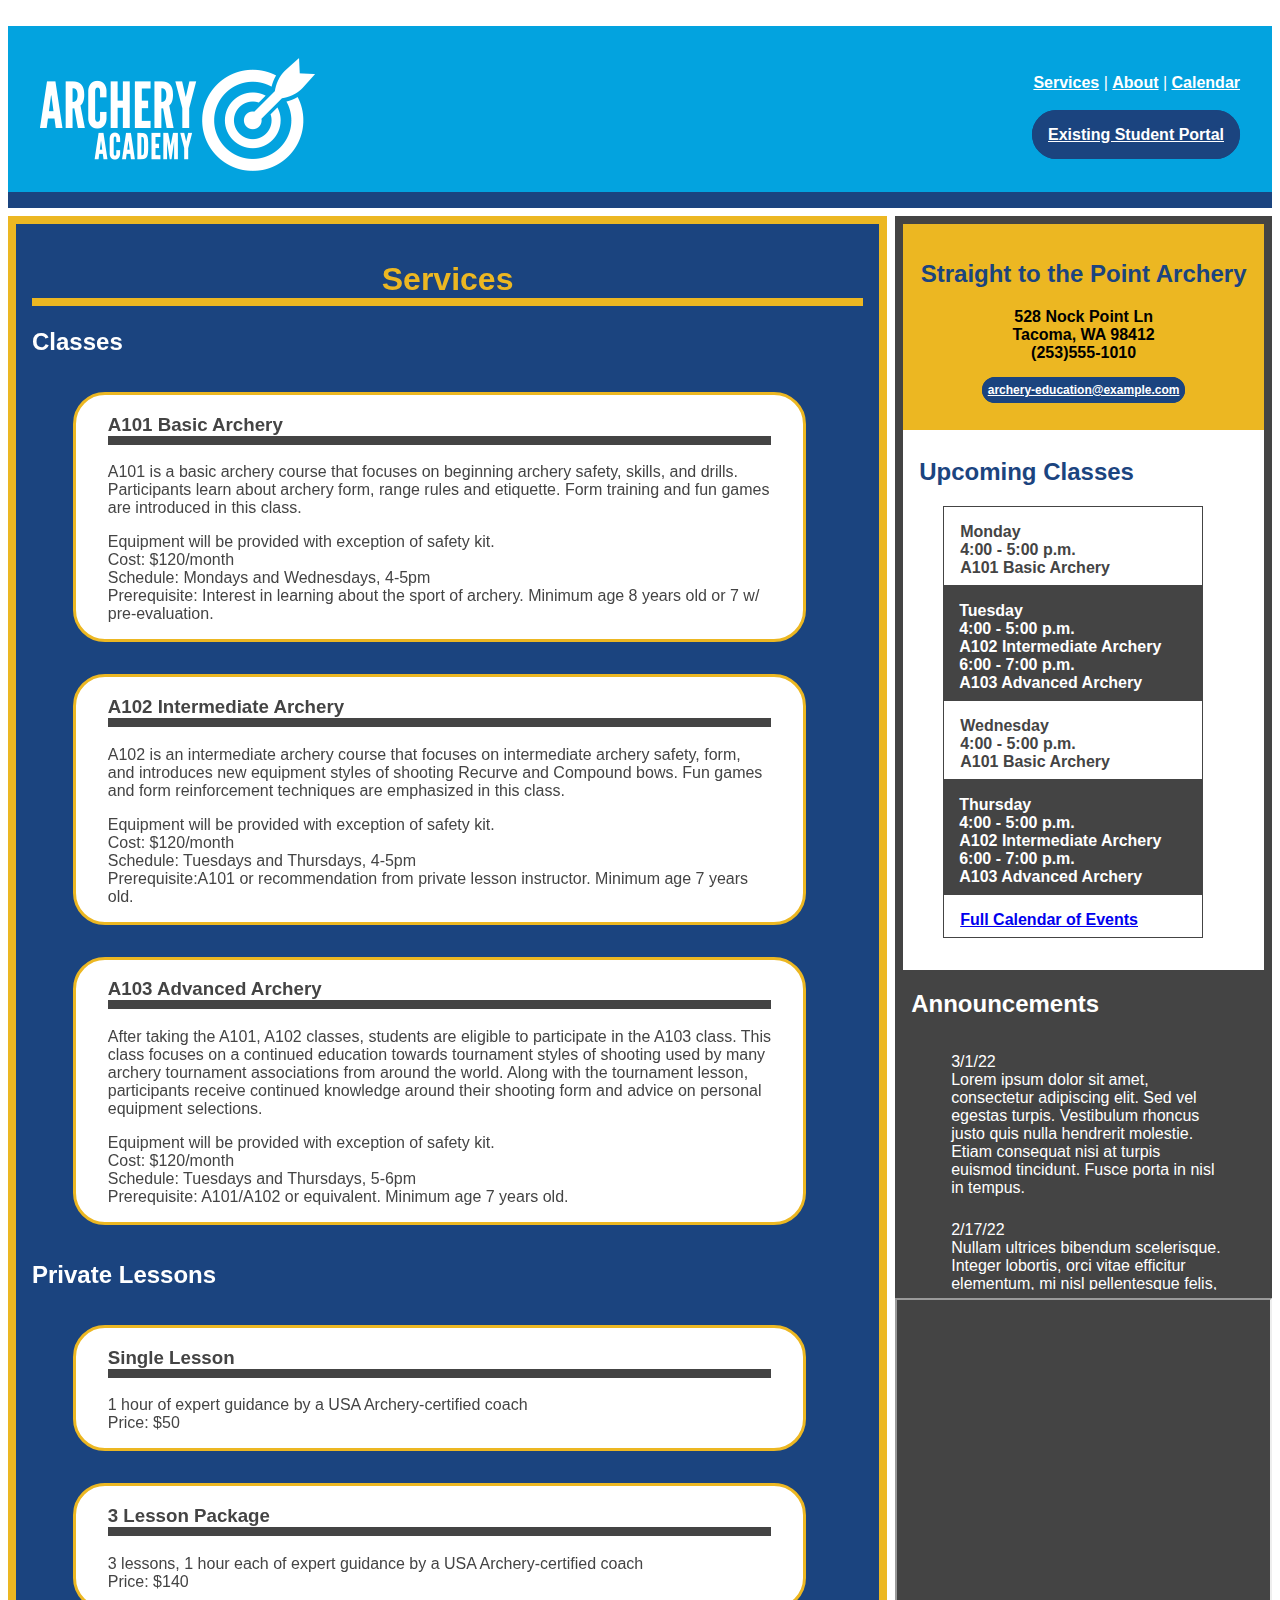
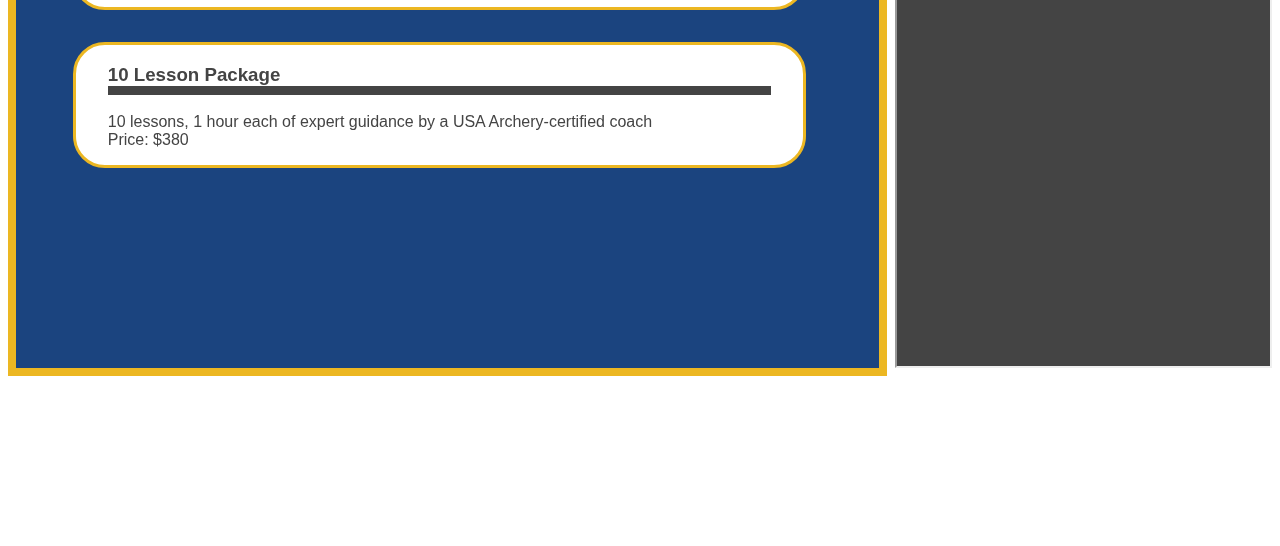
<file: index.html>
<!DOCTYPE html>
<html lang="en" dir="ltr">
  <head>
    <meta charset="utf-8">
    <title>Straight to the Point Archery</title>
    <link rel ="stylesheet" type="text/css" href="styles/stylesheet.css">
</head>
<body>
    <a href="main-content" class="hidden">Skip to main content</a>
    <header>
      <div class="header-grid">
        <div class="header1">
          <img src="images/archeryAcademy-logo-white.png" alt="Archery Academy Logo with an arrow in a bullseye">
        </div>
  <nav>
    <div class="header2">
    <p>
      <a href="index.html">Services</a> | <a href="about.html">About</a> | <a href="#">Calendar</a>
    </p>
    </div>
    <br>
    <div class="header3"><a href="#" class="portal">Existing Student Portal</a></div>
  </nav>
  </div>
</header>
<div class="services-grid">

  <!--right sidebar-->
  <div class="aside">
  <aside>
    <section class="info">
      <h2>Straight to the Point Archery</h2>
        <p>528 Nock Point Ln<br>
        Tacoma, WA 98412<br>
        (253)555-1010<br><br>
        <a href="archery-education@example.com">archery-education@example.com</a><br>
        </p>
    </section>
    <section class="upcoming">
      <h2>Upcoming Classes</h2>
      <ul class="schedule">
        <li>Monday<br>
          4:00 - 5:00 p.m.<br>
          A101 Basic Archery</li>
        <li>Tuesday<br>
          4:00 - 5:00 p.m.<br>
          A102 Intermediate Archery<br>
          6:00 - 7:00 p.m.<br>
          A103 Advanced Archery</li>
        <li>Wednesday<br>
          4:00 - 5:00 p.m.<br>
          A101 Basic Archery</li>
        <li>Thursday<br>
          4:00 - 5:00 p.m.<br>
          A102 Intermediate Archery<br>
          6:00 - 7:00 p.m.<br>
          A103 Advanced Archery</li>
        <li><a href="#">Full Calendar of Events</a></li>
      </ul>
    </section>
    <section class="announcements">
      <h2>Announcements</h2>
      <ul>
        <li>3/1/22<br>Lorem ipsum dolor sit amet, consectetur adipiscing elit. Sed vel egestas turpis. Vestibulum rhoncus justo quis nulla hendrerit molestie. Etiam consequat nisi at turpis euismod tincidunt. Fusce porta in nisl in tempus. </li>
        <li>2/17/22<br>Nullam ultrices bibendum scelerisque. Integer lobortis, orci vitae efficitur elementum, mi nisl pellentesque felis, sed vulputate massa turpis nec risus. Maecenas convallis ligula eget ligula fermentum rutrum. Phasellus quam ante, molestie et nibh at, vulputate congue velit. Vivamus efficitur tortor ut scelerisque commodo. In hendrerit, lorem a gravida porta, sem diam volutpat ligula, id interdum sem lacus et diam. Praesent laoreet, mi eu volutpat egestas, eros ante posuere magna, vel euismod velit diam nec dui.</li>
        <li>1/15/22<br>Maecenas fringilla justo vitae maximus sagittis. Quisque at finibus ex. Pellentesque libero sapien, pulvinar eget arcu sit amet, sagittis rhoncus ipsum. Suspendisse eget massa pulvinar, aliquet erat eget, pretium massa. Vivamus erat tellus, vehicula eu ligula nec, volutpat laoreet neque.</li>
        <li>11/22/21<br>Maecenas fringilla justo vitae maximus sagittis. Quisque at finibus ex. Pellentesque libero sapien, pulvinar eget arcu sit amet, sagittis rhoncus ipsum. Suspendisse eget massa pulvinar, aliquet erat eget, pretium massa. Vivamus erat tellus, vehicula eu ligula nec, volutpat laoreet neque.</li>
      </ul>
    </section>
      <div style="padding:177.78% 0 0 0;position:relative;"> <iframe src="https://player.vimeo.com/video/221203063?h=34d4330fe1&loop=1" style="position:absolute;top:0;left:0;width:100%;height:100%;" allow="autoplay; fullscreen; picture-in-picture" allowfullscreen></iframe></div><script src="https://player.vimeo.com/api/player.js"></script>
  </aside>
  </div>
  <!--end right sidebar, begin left body-->

<div class="services" id="main-content">
<article>
  <h1>Services</h1>
  <section>
    <h2 class="white">Classes</h2>
    <div class="container">
      <div class="box">
        <h3>A101 Basic Archery</h3>
        <p>A101 is a basic archery course that focuses on beginning archery safety, skills, and drills. Participants learn about archery form, range rules and etiquette. Form training and fun games are introduced in this class.</p>
        <p>Equipment will be provided with exception of safety kit.<br>
        		Cost: $120/month<br>
        		Schedule: Mondays and Wednesdays, 4-5pm<br>
        		Prerequisite:   Interest in learning about the sport of archery. Minimum age  8 years old or 7 w/ pre-evaluation.</p>
      </div>
      <div class="box">
        <h3>A102 Intermediate Archery</h3>
        <p>A102 is an intermediate archery course that focuses on intermediate archery safety, form, and introduces new equipment styles of shooting Recurve and Compound bows. Fun games and form reinforcement techniques are emphasized in this class.</p>
        <p>Equipment will be provided with exception of safety kit.<br>
        		Cost: $120/month<br>
        		Schedule: Tuesdays and Thursdays, 4-5pm<br>
        		Prerequisite:A101 or recommendation from private lesson instructor. Minimum age  7 years old.</p>
      </div>
      <div class="box">
        <h3>A103 Advanced Archery</h3>
        <p>After taking the A101, A102 classes, students are eligible to participate in the A103 class. This class focuses on a continued education towards tournament styles of shooting used by many archery tournament associations from around the world. Along with the tournament lesson, participants receive continued knowledge around their shooting form and advice on personal equipment selections.</p>
        <p>Equipment will be provided with exception of safety kit.<br>
        		Cost: $120/month<br>
        		Schedule: Tuesdays and Thursdays, 5-6pm<br>
        		Prerequisite:  A101/A102 or equivalent. Minimum age  7 years old.</p>
        </div>
      </div>
  </section>
  <section>
    <h2 class="white">Private Lessons</h2>
    <div class="container">
      <div class="box">
          <h3>Single Lesson</h3>
          <p>1 hour of expert guidance by a USA Archery-certified coach<br>
      		Price: $50</p>
        </div>
        <div class="box">
          <h3>3 Lesson Package</h3>
          <p>3 lessons, 1 hour each of expert guidance by a USA Archery-certified coach<br>
      		Price: $140</p>
          </div>
          <div class="box">
          <h3>10 Lesson Package</h3>
          <p>10 lessons, 1 hour each of expert guidance by a USA Archery-certified coach<br>
      		Price: $380</p>
        </div>
      </div>
  </section>
</article>
</div>
</div>
<footer>
  <div class="footer-grid">
  <div class="footer1">
    <h2 class="white">Straight to the Point Archery</h2>
    <h5>Established 2005</h5>
  </div>
  <div class="footer2">
    <img src="images/archeryAcademy-logo-white.png" alt="Archery Academy Logo with an arrow in a bullseye">
  </div>
  <div class="footer3">
    <p>Associations<br>
      <span class="sr-only">These 4 Association links will open in a new tab</span>
      <a href="#" class="white">USAA</a> <br>
      <a href="#" class="white">WSAA</a> <br>
      <a href="#" class="white">WSB</a> <br>
      <a href="#" class="white">NFAA</a> <br></p>
  </div>
  </div>
</footer>
  </body>
</html>
</file>
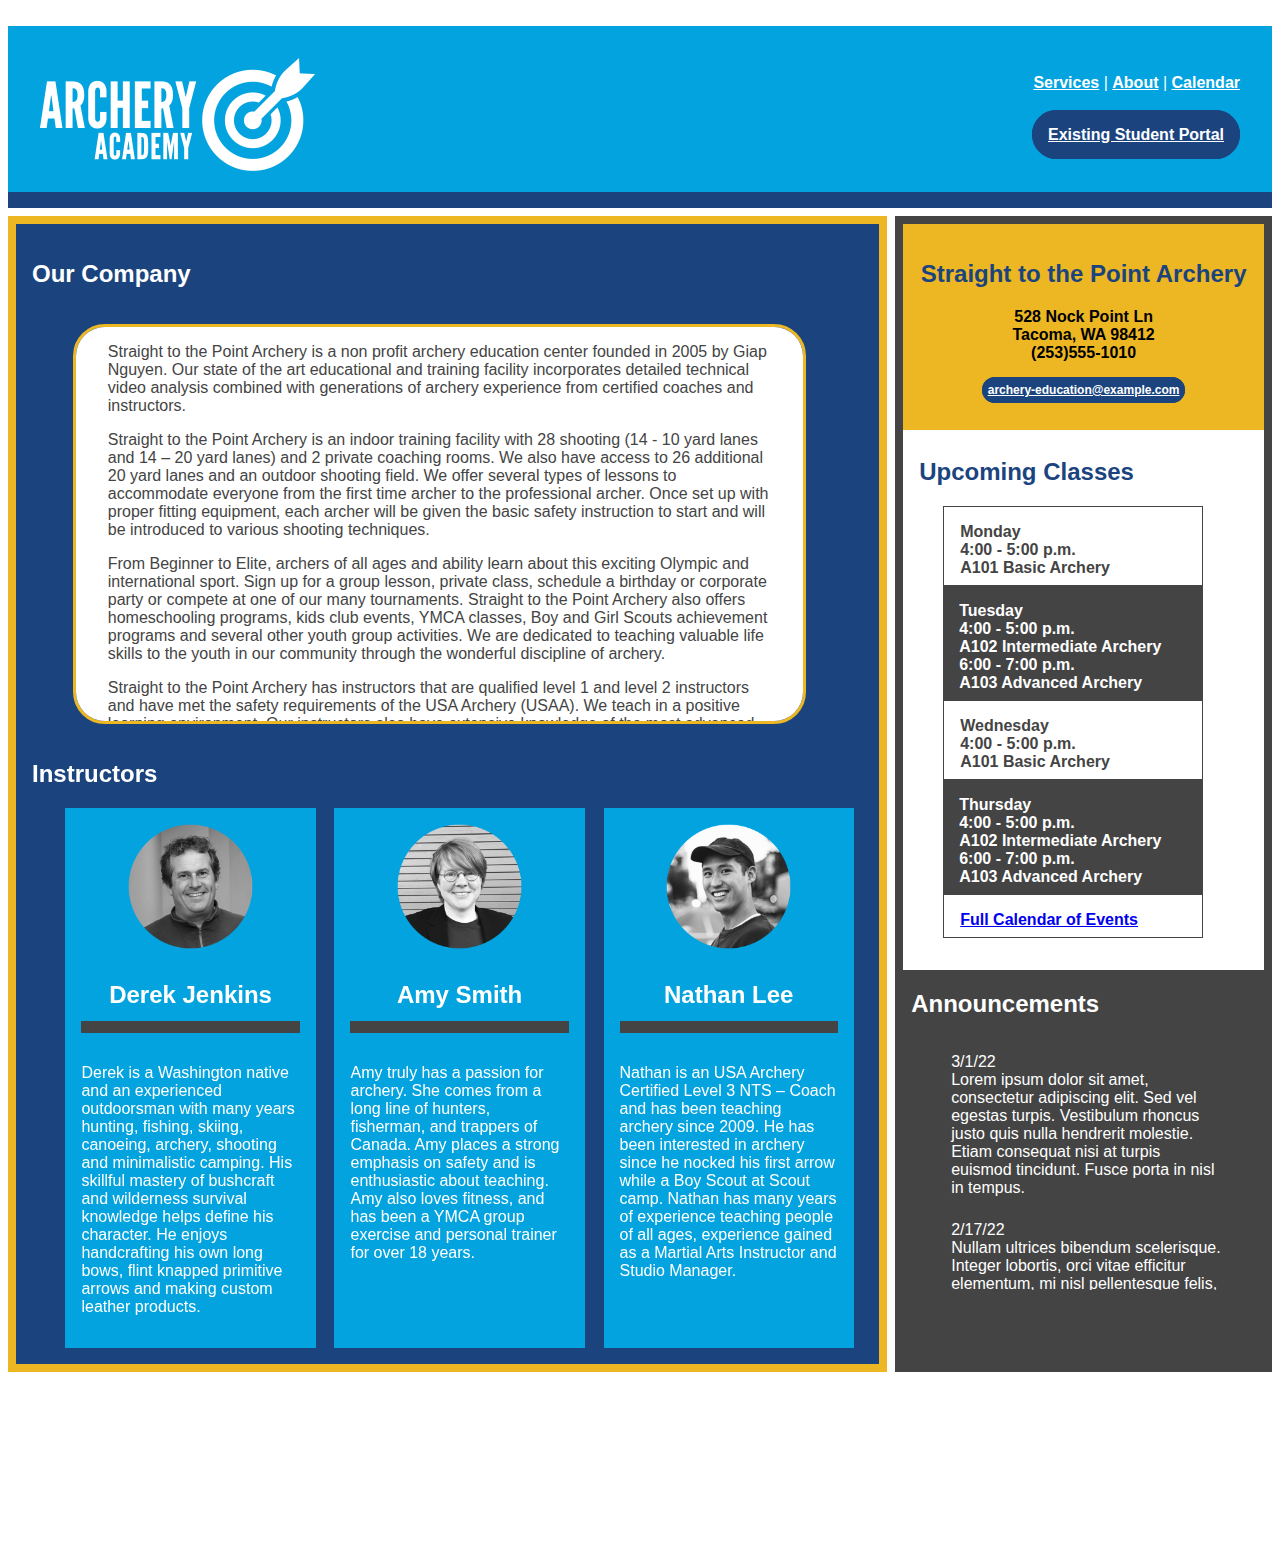
<file: about.html>
<!DOCTYPE html>
<html lang="en" dir="ltr">
  <head>
    <meta charset="utf-8">
    <title>About | Straight to the Point Archery</title>
    <link rel ="stylesheet" type="text/css" href="styles/stylesheet.css">
  </head>
  <body>
    <a href="main-content" class="hidden">Skip to main content</a>
    <header>
      <div class="header-grid">
      <div class="header1">
      <img src="images/archeryAcademy-logo-white.png" alt="Archery Academy Logo with an arrow in a bullseye">
      </div>

      <nav>
        <div class="header2">
        <p>
          <a href="index.html">Services</a> | <a href="about.html">About</a> | <a href="#">Calendar</a>
        </p>
        </div>
        <br>
        <div class="header3"><a href="#" class="portal">Existing Student Portal</a></div>
      </nav>
      </div>
    </header>
    <div class="about-grid">
      <!--right sidebar-->
      <div class="aside-about">
      <aside>
        <section class="info">
          <h2>Straight to the Point Archery</h2>
            <p>528 Nock Point Ln<br>
            Tacoma, WA 98412<br>
            (253)555-1010<br><br>
            <a href="archery-education@example.com">archery-education@example.com</a><br>
            </p>
        </section>
        <section class="upcoming">
          <h2>Upcoming Classes</h2>
          <ul class="schedule">
            <li>Monday<br>
              4:00 - 5:00 p.m.<br>
              A101 Basic Archery</li>
            <li>Tuesday<br>
              4:00 - 5:00 p.m.<br>
              A102 Intermediate Archery<br>
              6:00 - 7:00 p.m.<br>
              A103 Advanced Archery</li>
            <li>Wednesday<br>
              4:00 - 5:00 p.m.<br>
              A101 Basic Archery</li>
            <li>Thursday<br>
              4:00 - 5:00 p.m.<br>
              A102 Intermediate Archery<br>
              6:00 - 7:00 p.m.<br>
              A103 Advanced Archery</li>
            <li><a href="#">Full Calendar of Events</a></li>
          </ul>
        </section>
        <section class="announcements">
          <h2>Announcements</h2>
          <ul>
            <li>3/1/22<br>Lorem ipsum dolor sit amet, consectetur adipiscing elit. Sed vel egestas turpis. Vestibulum rhoncus justo quis nulla hendrerit molestie. Etiam consequat nisi at turpis euismod tincidunt. Fusce porta in nisl in tempus. </li>
            <li>2/17/22<br>Nullam ultrices bibendum scelerisque. Integer lobortis, orci vitae efficitur elementum, mi nisl pellentesque felis, sed vulputate massa turpis nec risus. Maecenas convallis ligula eget ligula fermentum rutrum. Phasellus quam ante, molestie et nibh at, vulputate congue velit. Vivamus efficitur tortor ut scelerisque commodo. In hendrerit, lorem a gravida porta, sem diam volutpat ligula, id interdum sem lacus et diam. Praesent laoreet, mi eu volutpat egestas, eros ante posuere magna, vel euismod velit diam nec dui.</li>
            <li>1/15/22<br>Maecenas fringilla justo vitae maximus sagittis. Quisque at finibus ex. Pellentesque libero sapien, pulvinar eget arcu sit amet, sagittis rhoncus ipsum. Suspendisse eget massa pulvinar, aliquet erat eget, pretium massa. Vivamus erat tellus, vehicula eu ligula nec, volutpat laoreet neque.</li>
            <li>11/22/21<br>Maecenas fringilla justo vitae maximus sagittis. Quisque at finibus ex. Pellentesque libero sapien, pulvinar eget arcu sit amet, sagittis rhoncus ipsum. Suspendisse eget massa pulvinar, aliquet erat eget, pretium massa. Vivamus erat tellus, vehicula eu ligula nec, volutpat laoreet neque.</li>
          </ul>
        </section>
      </aside>
    </div>
      <!--end right sidebar, begin left body-->
    <div class="company" id="main-content">
    <article>
      <h2 class="white">Our Company</h2>
        <div class="container">
          <div class="box scroll">
        <p>Straight to the Point Archery is a non profit archery education center founded in 2005 by Giap Nguyen.  Our state of the art educational and training facility incorporates detailed technical video analysis combined with generations of archery experience from certified coaches and instructors.</p>
        <p>Straight to the Point Archery is an indoor training facility with  28 shooting (14 -  10 yard lanes and 14 – 20 yard lanes) and 2 private coaching rooms. We also have access to 26  additional  20 yard lanes  and an outdoor shooting field.  We offer several types of lessons to accommodate everyone from the first time archer to the professional archer. Once set up with proper fitting equipment, each archer will be given the basic safety instruction to start and will be introduced to various shooting techniques.</p>
        <p>From Beginner to Elite, archers of all ages and ability learn about this exciting Olympic and international sport. Sign up for a group lesson, private class, schedule a birthday or corporate party or compete at one of our many tournaments.  Straight to the Point Archery also offers homeschooling programs, kids club events, YMCA classes, Boy and Girl Scouts achievement programs and several other youth group activities. We are dedicated to teaching valuable life skills to the youth in our community through the wonderful discipline of archery.</p>
        <p>Straight to the Point Archery has instructors that are qualified level 1 and level 2 instructors and have met the safety requirements of the USA Archery (USAA). We teach in a positive learning environment.  Our instructors also have extensive knowledge of the most advanced archery equipment and all forms of archery from the traditional long bow to the modern compound.  Straight to the Point Archery also has specific instructors for recreational archery, competitive archery and bow hunting.</p>
        <p>Straight to the Point Archery has an excellent network of contacts with the USA Archery (USAA), Washington State Archery Association (WSAA), Washington State Bow Hunters (WSB), National Field Archery Association (NFAA) and many more national and state archery associations. These partnerships allow you to feel confident in our facility and staff.</p>
        <p>Straight to the Point Archery’s staff has decades of experience in the archery industry. We are committed to educating you with any questions that you may have.</p>
      </div>
      </div>

      <div class="staff-row">
      <section>
        <h2 class="white">Instructors</h2>
        <div class="container-staff">
          <div class="staff">
            <img src="images/instructor-bio-image1.png" alt="portrait Derek Jenkins, smiling with curly hair">
            <h4>Derek Jenkins</h4>
            <p>Derek is a Washington native and an experienced outdoorsman with many years hunting, fishing, skiing, canoeing, archery, shooting and minimalistic camping. His skillful mastery of bushcraft and wilderness survival knowledge helps define his character. He enjoys handcrafting his own long bows, flint knapped primitive arrows and making custom leather products.</p>
          </div>
          <div class="staff">
            <img src="images/instructor-bio-image2.png" alt="portrait Amy Smith smiling and wearing glasses" >
            <h4>Amy Smith</h4>
            <p>Amy truly has a passion for archery. She comes from a long line of hunters, fisherman, and trappers of Canada. Amy  places a strong emphasis on safety and is enthusiastic about teaching. Amy also loves fitness, and  has been a YMCA group exercise and personal trainer for over 18 years.</p>
        </div>
        <div class="staff">
          <img src="images/instructor-bio-image4.png" alt="portrait of Nathan Lee smiling and wearing a  baseball cap">
          <h4>Nathan Lee</h4>
          <p>Nathan is an USA Archery Certified Level 3 NTS – Coach and has been teaching archery since 2009. He has been interested in archery since he nocked his first arrow while a Boy Scout at Scout camp. Nathan has many years of experience teaching people of all ages, experience gained as a Martial Arts Instructor and Studio Manager.</p>
        </div>
        </div>
      </section>
    </div>
    </article>
  </div>
  </div>
    <footer>
      <div class="footer-grid">
      <div class="footer1">
        <h2 class="white">Straight to the Point Archery</h2>
        <h5>Established 2005</h5>
      </div>
      <div class="footer2">
        <img src="images/archeryAcademy-logo-white.png" alt="Archery Academy Logo with an arrow in a bullseye">
      </div>
      <div class="footer3">
        <p>Associations<br>
          <span class="sr-only">These 4 Association links will open in a new tab</span>
          <a href="#" class="white" target="_blank">USAA</a> <br>
          <a href="#" class="white" target="_blank">WSAA</a> <br>
          <a href="#" class="white" target="_blank">WSB</a> <br>
          <a href="#" class="white" target="_blank">NFAA</a> <br></p>
      </div>
      </div>
    </footer>
  </body>
  </html>
</file>
<file: styles/stylesheet.css>
/*
Primary blue: #03a3df
Secondary blue: #1b447f
secondary gold: #ecb722
secondary gray: #444444
*/

* {
  font-family: Arial, sans-serif;
  box-sizing: border-box;
}
header {
  padding: 2em;
  padding-bottom: 1em;
  background-color: #03a3df;
  background-size: auto;
  border-bottom: 1em solid #1b447f;
}
nav {
  text-align: right;
  color: #FFFFFF;
}
nav > div > p > a {
  color: #FFFFFF;
  font-weight: bold;
}
.portal {
  background-color: #1b447f;
  border: 1em solid #1b447f;
  border-radius: 2em;
  text-align: right;
  color: #ffffff;
  font-weight: bold;
}
.portal:hover {
  background-color: #444444;
  border: 1em solid #444444;
  border-radius: 2em;
}
.header-grid {
  display: grid;
  grid-template-columns: 50% 50%;
  grid-template-rows: auto auto;
}
.header1 {
  grid-column: 1;
  grid-row: 1/span2;
  align-self: start;
}
.header2 {
  grid-column: 2;
  grid-row: 1;
  text-align: right;
}
.header3 {
  grid-column: 2;
  grid-row: 2;
  text-align: right;
}
li {
  list-style: none;
  padding-top: 1em;
  padding-bottom: .5em;
  padding-left: 1em;
  padding-right: 1em;
  margin-left: -1em;
  margin-right: 1em;
}
.services-grid {
  display: grid;
  grid-template-columns:7fr 3fr;
  grid-template-rows: auto auto;
  margin-top: .5em;
  margin-bottom: .5em;
  grid-gap: .5em;
  justify-content: center;
}
.aside {
  grid-column-start: 2;
  grid-row-start: 1;
  grid-row-end: 2;
  background-color: #444444;
}
article {
  margin-left: 0em;
  padding: 1em;
}
.white {
  color: #ffffff;
}
.services{
  grid-column: 1;
  grid-row: 1/span 2;
  background-color: #1b447f;
  border: .5em solid #ecb722;
}
.lessons {
  grid-column: 1;
  grid-row: 2;
  background-color: #FFFFFF;
}
.container {
  display: flex;
  margin-right: 1em;
  flex-wrap: wrap;
  flex-direction: row;
  justify-content: center;
}
.box {
  margin: 1em;
  padding-left: 2em;
  padding-right: 2em;
  width: 90%;
  border: 3px #ecb722 solid;
  border-radius: 2em;
  background-color: #ffffff;
  color: #444444;
}
footer {
  clear: both;
  padding: 1em;
  background-image: url("https://raw.githubusercontent.com/UWFront-End-Cert/html100/master/lesson07-styleguide/styleguide%20design%20elements/footerImage.jpg");
  background-position: center;
  background-repeat: no-repeat;
  background-size: auto;
  color: #ffffff;
}
.footer-grid {
  clear: both;
  display: grid;
  grid-template-columns: 1fr 1fr 1fr;
  grid-template-rows: 1fr;
}
.footer1 {
  grid-column: 1;
  grid-row: 1;
}
.footer2 {
  grid-column: 2;
  grid-row: 1;
  align-items: center;
}
.footer3 {
  grid-column: 3;
  grid-row: 1;
}

footer > div > p {
  text-align: center;
  font-weight: bold;
}
h2 {
  color: #1b447f;
}
aside {
  margin-top: 0em;
}
aside > h2 {
  text-align: center;
}
.info {
  padding: 1em;
  border-left: .5em solid #444444;
  border-right: .5em solid #444444;
  border-top: .5em solid #444444;
  background-color: #ecb722;
  font-weight: bold;
  text-align: center;
}
.info > p > a {
  margin-top: 2em;
  font-size: .75em;
  color: #ffffff;
  background-color: #1b447f;
  border: 0.5em solid #1b447f;
  border-radius: 2em;
  padding-left: 0em;
  padding-right: 0em;
}
.info > p > a:hover {
  background-color: #444444;
  border: .5em solid #444444;
  border-radius: 2em;
  padding-left: 0em;
  padding-right: 0em;
}
.upcoming {
  padding: 1em;
  padding-top: 0.5em;
  border-left: .5em solid #444444;
  border-right: .5em solid #444444;
  font-weight: bold;
  background-color: #ffffff;
}
.announcements {
  background-color: #444444;
  color: #ffffff;
  padding: 1em;
  padding-top: 0em;
  margin-bottom: .5em;
  height: 20em;
  overflow: auto;
}
.announcements > h2 {
  color: #FFFFFF;
}
h1 {
  color: #ecb722;
  text-align: center;
  border-bottom: .25em solid #ecb722;
  font-weight: bold;

}
.about-grid{
  display: grid;
  grid-template-columns:7fr 3fr;
  grid-auto-rows: auto;
  margin-top: .5em;
  grid-gap: .5em;
  margin-bottom: 0.5em;
  justify-content: center;

}
.aside-about{
  grid-column-start: 2;
  grid-row-start: 1;
  grid-row-end: 2;
  background-color: #444444;
}
.company {
    grid-column: 1;
    grid-row: 1;
    background-color: #1b447f;
    border: .5em solid #ecb722;
  }
.scroll {
  height: 25em;
  overflow: auto;
}
.staff-row {
  grid-column: 1;
  grid-row: 2;
}
.container-staff {
  display: flex;
  flex-direction: row;
  width: 100%;
  flex-wrap: wrap;
  justify-content: space-around;
  padding-left: 1.5em;
  align-content: center;
}
.staff {
width: 31%;
background-color: #03a3df;
color: #ffffff;
padding: 1em;
/*align-items: center;*/
justify-content: center;
margin-left: auto;
margin-right: auto;
}

.staff img {
   display: block;
   width: 100%;
   max-width: 125px; /*actual image width*/
   height: auto; /* maintain aspect ratio*/
   margin: auto; /*optional centering of image*/
}
h4 {
text-align: center;
border-bottom: .5em solid #444444;
padding-bottom: .5em;
font-size: 1.5em;
}
h3 {
  border-bottom: .5em solid #444444;
}

ul.schedule>li:nth-child(odd) {
  color: #444444;
  padding-left: 1em;
  border: 1px #444444 solid;
  width: 90%;
}
ul.schedule>li:nth-child(even) {
  background-color: #444444;
  color: #ffffff;
  padding-left: 1em;
  width: 90%;
}
.hidden {
  position: relative;
  left: -10000px;
  top: auto;
}
.hidden:focus {
  left: 0;
}
.sr-only {
  position: absolute;
  left: -10000px;
  top: auto;
  width: 1px;
  height: 1px;
  overflow: hidden;
}
</file>
